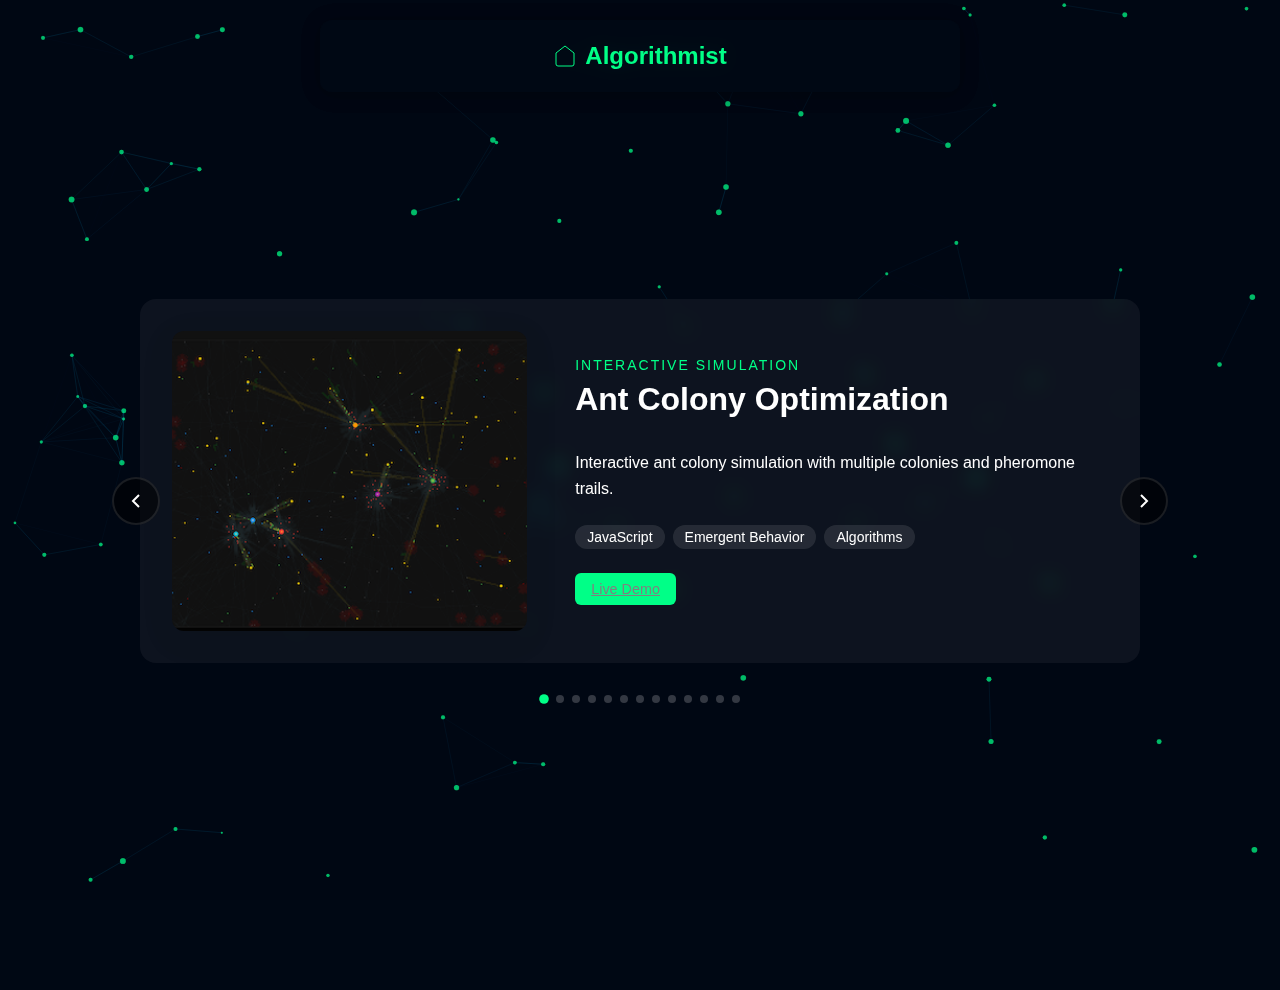
<file: index.html>
<!DOCTYPE html>
<html lang="en">
<head>
    <link rel="shortcut icon" type="image/x-icon" href="/favicon.ico">
    <meta charset="UTF-8">
    <meta name="viewport" content="width=device-width, initial-scale=1.0">
    <title>David Dudas</title>
    <link rel="stylesheet" href="styles.css">
</head>
<body>
    <nav class="header-nav">
    <a href="index.html" class="logo">
            <svg width="24" height="24" viewBox="0 0 24 24" fill="none" stroke="currentColor">
                <path d="M3 9l9-7 9 7v11a2 2 0 0 1-2 2H5a2 2 0 0 1-2-2z"></path>
            </svg>
            Algorithmist
        </a>
    </nav>
    
    <div class="universe">
        <canvas id="backgroundCanvas"></canvas>
        <div class="content">
            <header>
                <h1>David R Dudas</h1>
            </header>
            
            <div class="projects-container">
                <!-- Navigation buttons - moved outside project items -->
                <div class="carousel-nav">
                    <button class="carousel-button prev">
                        <svg xmlns="http://www.w3.org/2000/svg" viewBox="0 0 24 24" fill="none" stroke="currentColor" stroke-width="2">
                            <path d="M15 18l-6-6 6-6"/>
                        </svg>
                    </button>
                    <button class="carousel-button next">
                        <svg xmlns="http://www.w3.org/2000/svg" viewBox="0 0 24 24" fill="none" stroke="currentColor" stroke-width="2">
                            <path d="M9 18l6-6-6-6"/>
                        </svg>
                    </button>
                </div>

                <!-- Projects will be dynamically inserted here -->
                <div class="carousel-track"></div>

                <!-- Indicators -->
                <div class="carousel-indicators"></div>
            </div>
        </div>
    </div>
    <script src="projects.js"></script>
    <script src="background.js"></script>
    <script src="main.js"></script>
    <script src="header.js"></script>
</body>
</html>
</file>
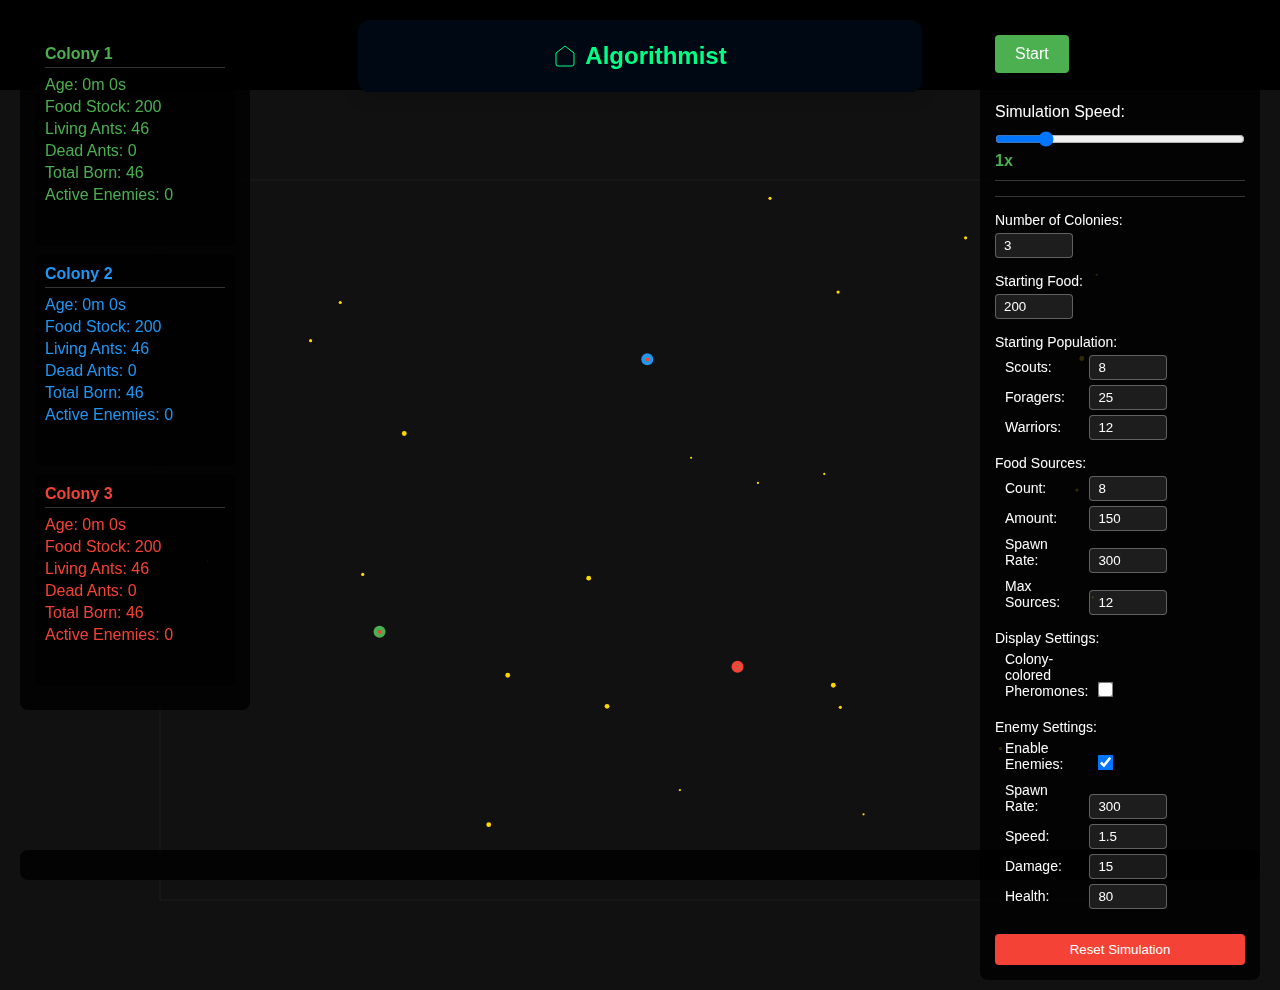
<file: ACO/index.html>
<!DOCTYPE html>
<html>
<head>
    <title>Ant Colony Simulation</title>
    <!-- <link rel="stylesheet" href="../shared.css"> -->
    <style>
        body {
            margin: 0;
            overflow: hidden;
            background: #000000;
            font-family: Arial, sans-serif;
        }

        .container {
            position: relative;
            width: 100vw;
            height: 100vh;
        }

        #antCanvas {
            position: absolute;
            top: 0;
            left: 0;
        }

        .controls {
            position: fixed;
            top: 20px;
            right: 20px;
            background: rgba(0, 0, 0, 0.8);
            padding: 15px;
            border-radius: 8px;
            z-index: 100;
            min-width: 250px;
        }

        #startBtn {
            padding: 10px 20px;
            font-size: 16px;
            background: #4CAF50;
            color: white;
            border: none;
            border-radius: 4px;
            cursor: pointer;
            margin-bottom: 10px;
        }

        #startBtn:hover {
            background: #45a049;
        }

        #stats {
            position: fixed;
            top: 20px;
            left: 20px;
            background: rgba(0, 0, 0, 0.8);
            padding: 15px;
            border-radius: 8px;
            color: white;
            min-width: 200px;
            max-height: 80vh;
            overflow-y: auto;
            z-index: 1000;
            pointer-events: all;
        }

        .colony-stats {
    cursor: pointer;
    padding: 10px;
    margin-bottom: 10px;
    border-radius: 5px;
    background-color: rgba(0, 0, 0, 0.7);
    transition: background-color 0.2s;
    position: relative;  /* Add this */
}

        .colony-stats:hover {
            background-color: rgba(255, 255, 255, 0.1);
        }

        /* Replace the :hover::after with a permanent element
.colony-stats .view-logs-hint {
    position: absolute;
    right: 10px;
    top: 50%;
    transform: translateY(-50%);
    font-size: 12px;
    opacity: 0;
    font-style: italic;
    transition: opacity 0.2s;
    pointer-events: none;  /* Prevent it from interfering with hover */
/* } */

        .colony-stats:hover .view-logs-hint {
            opacity: 0.7;
        }

        .view-logs-hint {
            text-align: right;
            font-size: 12px;
            font-style: italic;
            opacity: 0;
            transition: opacity 0.2s;
            margin-top: 8px;
            padding-top: 8px;
            border-top: 1px solid rgba(255, 255, 255, 0.1);
            color: rgba(255, 255, 255, 0.7);
            text-align: center;
        }


        .colony-header {
            font-size: 16px;
            font-weight: bold;
            margin-bottom: 8px;
            border-bottom: 1px solid rgba(255, 255, 255, 0.2);
            padding-bottom: 4px;
        }

        .stat-row {
            margin: 4px 0;
            display: flex;
            justify-content: space-between;
        }

        /* .extinct-warning {
            color: #ff4444;
            font-weight: bold;
            margin-top: 8px;
            text-align: center;
        } */

        .extinct-warning {
            color: #ff4444;
            font-weight: bold;
            margin-top: 8px;
            text-align: center;
            padding-top: 8px;
            border-top: 1px solid rgba(255, 255, 255, 0.1);
        }

        .log-container {
            position: fixed;
            bottom: 20px;
            left: 20px;
            right: 20px;
            background: rgba(0, 0, 0, 0.8);
            padding: 15px;
            border-radius: 8px;
            max-height: 150px;
            overflow-y: auto;
            color: white;
            font-family: monospace;
            font-size: 14px;
        }

        .log-entry {
            margin: 5px 0;
            line-height: 1.4;
        }

        .settings {
            margin-top: 15px;
            border-top: 1px solid rgba(255, 255, 255, 0.2);
            padding-top: 15px;
        }

        .setting-group {
            margin-bottom: 15px;
        }

        .setting-group label {
            display: block;
            color: white;
            margin-bottom: 5px;
            font-size: 14px;
        }

        .sub-setting {
            margin-left: 10px;
            margin-bottom: 5px;
        }

        .sub-setting label {
            display: inline-block;
            width: 80px;
        }

        input[type="number"] {
            background: rgba(255, 255, 255, 0.1);
            border: 1px solid rgba(255, 255, 255, 0.3);
            color: white;
            padding: 4px 8px;
            border-radius: 4px;
            width: 60px;
        }

        #resetBtn {
            padding: 8px 16px;
            background: #f44336;
            color: white;
            border: none;
            border-radius: 4px;
            cursor: pointer;
            width: 100%;
            margin-top: 10px;
        }

        #resetBtn:hover {
            background: #d32f2f;
        }

        .speed-controls {
            margin: 10px 0;
            padding: 10px 0;
            border-bottom: 1px solid rgba(255, 255, 255, 0.2);
            color: white;
        }

        .speed-controls label {
            display: block;
            margin-bottom: 5px;
        }

        .speed-controls input[type="range"] {
            width: 100%;
            margin: 5px 0;
        }

        #speedDisplay {
            color: #4CAF50;
            font-weight: bold;
        }

        .sub-setting input[type="checkbox"] {
            margin-left: 10px;
            transform: scale(1.2);
            cursor: pointer;
        }

        .modal {
            display: none;
            position: fixed;
            z-index: 1000;
            left: 0;
            top: 0;
            width: 100%;
            height: 100%;
            background-color: rgba(0, 0, 0, 0.7);
        }

        .modal-content {
            background-color: rgba(30, 30, 30, 0.95);
            margin: 5% auto;
            padding: 20px;
            border: 1px solid #444;
            border-radius: 8px;
            width: 80%;
            max-width: 600px;
            max-height: 80vh;
            position: relative;
            color: white;
        }

        .modal-header {
            display: flex;
            justify-content: space-between;
            align-items: center;
            margin-bottom: 15px;
            padding-bottom: 10px;
            border-bottom: 1px solid #444;
        }

        .modal-logs {
            max-height: 60vh;
            overflow-y: auto;
            padding: 10px;
            background: rgba(0, 0, 0, 0.3);
            border-radius: 4px;
            font-family: monospace;
        }

        .close {
            color: #aaa;
            float: right;
            font-size: 28px;
            font-weight: bold;
            cursor: pointer;
        }

        .close:hover {
            color: white;
        }

        .log-entry {
            margin: 5px 0;
            padding: 5px;
            border-bottom: 1px solid rgba(255, 255, 255, 0.1);
        }
    </style>
</head>
<body>
    <div class="container">
        <canvas id="antCanvas"></canvas>
        <div class="controls">
            <button id="startBtn">Start</button>
            <div class="speed-controls">
                <label for="timeSpeed">Simulation Speed:</label>
                <input type="range" id="timeSpeed" min="0.1" max="5" step="0.1" value="1">
                <span id="speedDisplay">1x</span>
            </div>
            <div class="settings">
                <div class="setting-group">
                    <label for="colonyCount">Number of Colonies:</label>
                    <input type="number" id="colonyCount" min="1" max="10" value="3">
                </div>
                <div class="setting-group">
                    <label for="startingFood">Starting Food:</label>
                    <input type="number" id="startingFood" min="100" max="1000" value="200">
                </div>
                <div class="setting-group">
                    <label>Starting Population:</label>
                    <div class="sub-setting">
                        <label for="scoutCount">Scouts:</label>
                        <input type="number" id="scoutCount" min="1" max="50" value="8">
                    </div>
                    <div class="sub-setting">
                        <label for="foragerCount">Foragers:</label>
                        <input type="number" id="foragerCount" min="1" max="50" value="25">
                    </div>
                    <div class="sub-setting">
                        <label for="warriorCount">Warriors:</label>
                        <input type="number" id="warriorCount" min="1" max="50" value="12">
                    </div>
                </div>
                <div class="setting-group">
                    <label>Food Sources:</label>
                    <div class="sub-setting">
                        <label for="foodCount">Count:</label>
                        <input type="number" id="foodCount" min="1" max="30" value="8">
                    </div>
                    <div class="sub-setting">
                        <label for="foodAmount">Amount:</label>
                        <input type="number" id="foodAmount" min="50" max="500" value="150">
                    </div>
                    <div class="sub-setting">
                        <label for="foodSpawnRate">Spawn Rate:</label>
                        <input type="number" id="foodSpawnRate" min="100" max="1000" value="300">
                    </div>
                    <div class="sub-setting">
                        <label for="maxFoodSources">Max Sources:</label>
                        <input type="number" id="maxFoodSources" min="5" max="50" value="12">
                    </div>
                </div>
                <div class="setting-group">
                    <label>Display Settings:</label>
                    <div class="sub-setting">
                        <label for="colonyColoredPheromones">Colony-colored Pheromones:</label>
                        <input type="checkbox" id="colonyColoredPheromones">
                    </div>
                </div>
                <div class="setting-group">
                    <label>Enemy Settings:</label>
                    <div class="sub-setting">
                        <label for="enableEnemies">Enable Enemies:</label>
                        <input type="checkbox" id="enableEnemies" checked>
                    </div>
                    <div class="sub-setting">
                        <label for="enemySpawnRate">Spawn Rate:</label>
                        <input type="number" id="enemySpawnRate" min="100" max="1000" value="300">
                    </div>
                    <div class="sub-setting">
                        <label for="enemySpeed">Speed:</label>
                        <input type="number" id="enemySpeed" min="0.5" max="3.0" value="1.5" step="0.1">
                    </div>
                    <div class="sub-setting">
                        <label for="enemyDamage">Damage:</label>
                        <input type="number" id="enemyDamage" min="5" max="50" value="15">
                    </div>
                    <div class="sub-setting">
                        <label for="enemyHealth">Health:</label>
                        <input type="number" id="enemyHealth" min="40" max="200" value="80">
                    </div>
                </div>
                <button id="resetBtn">Reset Simulation</button>
            </div>
        </div>
    </div>
    <div id="stats"></div>
    <div id="log" class="log-container"></div>
    <div id="logModal" class="modal">
        <div class="modal-content">
            <div class="modal-header">
                <h2 id="modalTitle">Colony Logs</h2>
                <span class="close">&times;</span>
            </div>
            <div id="modalLogs" class="modal-logs"></div>
        </div>
    </div>
    <script src="../header.js"></script>
    <script src="ant.js"></script>
    <script src="colony.js"></script>
    <script src="pheromone.js"></script>
    <script src="main.js"></script>
</body>
</html>
</file>
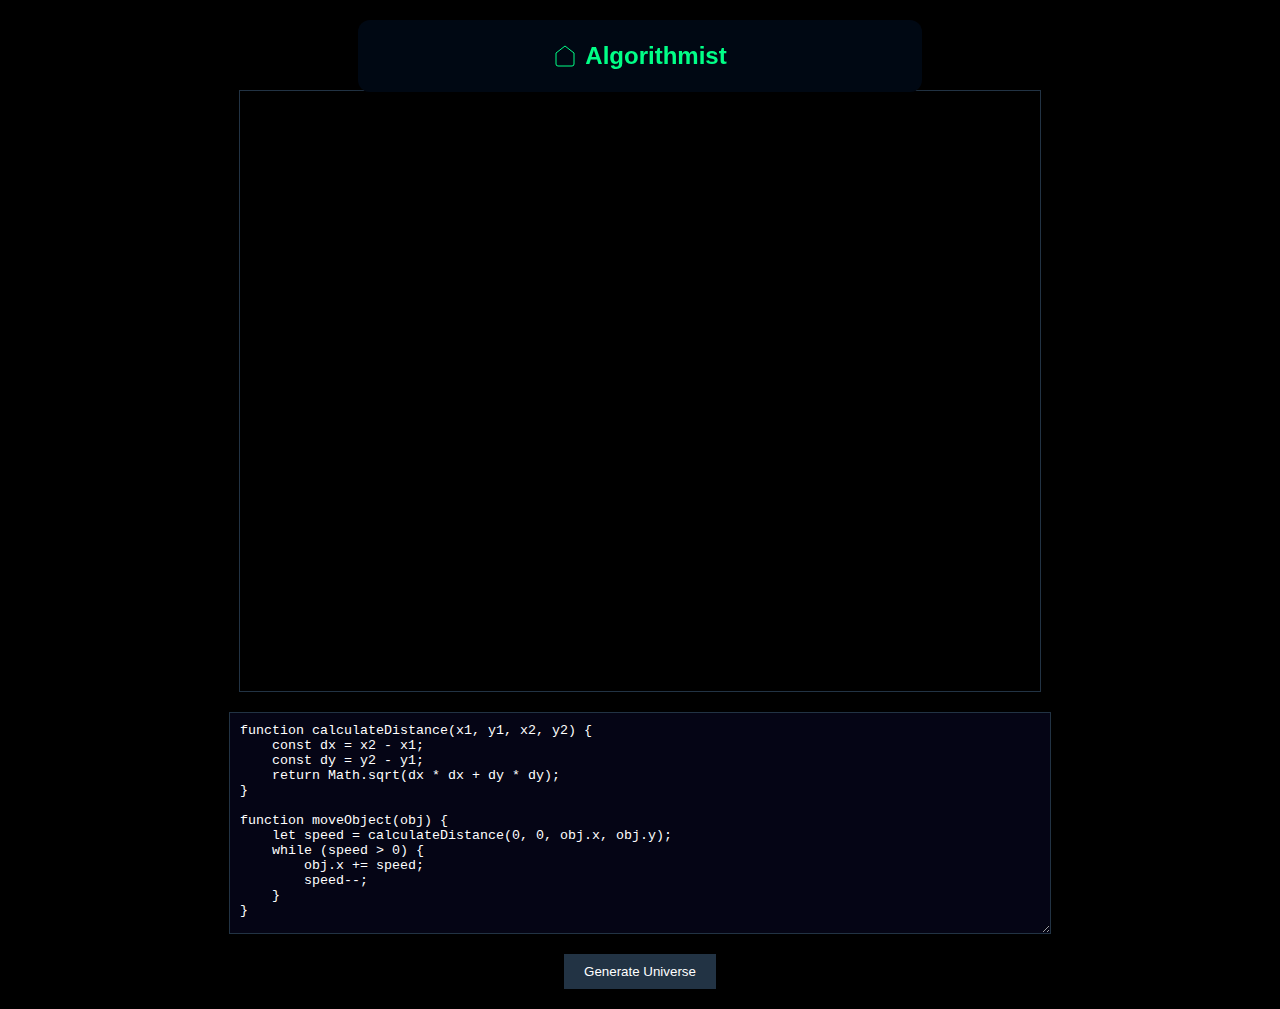
<file: CodeConstellation/index.html>
<!DOCTYPE html>
<html>
<head>
    <title>Code Universe</title>
    <link rel="stylesheet" href="../shared.css">
    <style>
        body {
            background: #000;
            margin: 0;
            padding: 20px;
            display: flex;
            flex-direction: column;
            align-items: center;
            color: #fff;
            font-family: Arial, sans-serif;
        }

        #universe-container {
            width: 800px;
            height: 600px;
            border: 1px solid #234;
            margin-bottom: 20px;
        }

        #universe {
            width: 100%;
            height: 100%;
        }

        #code-input {
            width: 800px;
            height: 200px;
            background: rgba(10, 10, 42, 0.5);
            color: #fff;
            border: 1px solid #234;
            padding: 10px;
            font-family: monospace;
            margin-bottom: 20px;
        }

        button {
            padding: 10px 20px;
            background: #234;
            color: white;
            border: none;
            cursor: pointer;
        }
    </style>
</head>
<body>
    <div id="universe-container">
        <canvas id="universe"></canvas>
    </div>
    <textarea id="code-input">function calculateDistance(x1, y1, x2, y2) {
    const dx = x2 - x1;
    const dy = y2 - y1;
    return Math.sqrt(dx * dx + dy * dy);
}

function moveObject(obj) {
    let speed = calculateDistance(0, 0, obj.x, obj.y);
    while (speed > 0) {
        obj.x += speed;
        speed--;
    }
}

function gameLoop() {
    const player = { x: 0, y: 0 };
    const target = { x: 100, y: 100 };
    
    moveObject(player);
    let distance = calculateDistance(
        player.x, player.y,
        target.x, target.y
    );
}</textarea>
    <button id="generate">Generate Universe</button>
    <script src="../header.js"></script>
    <script src="universe.js"></script>

</body>
</html>
</file>
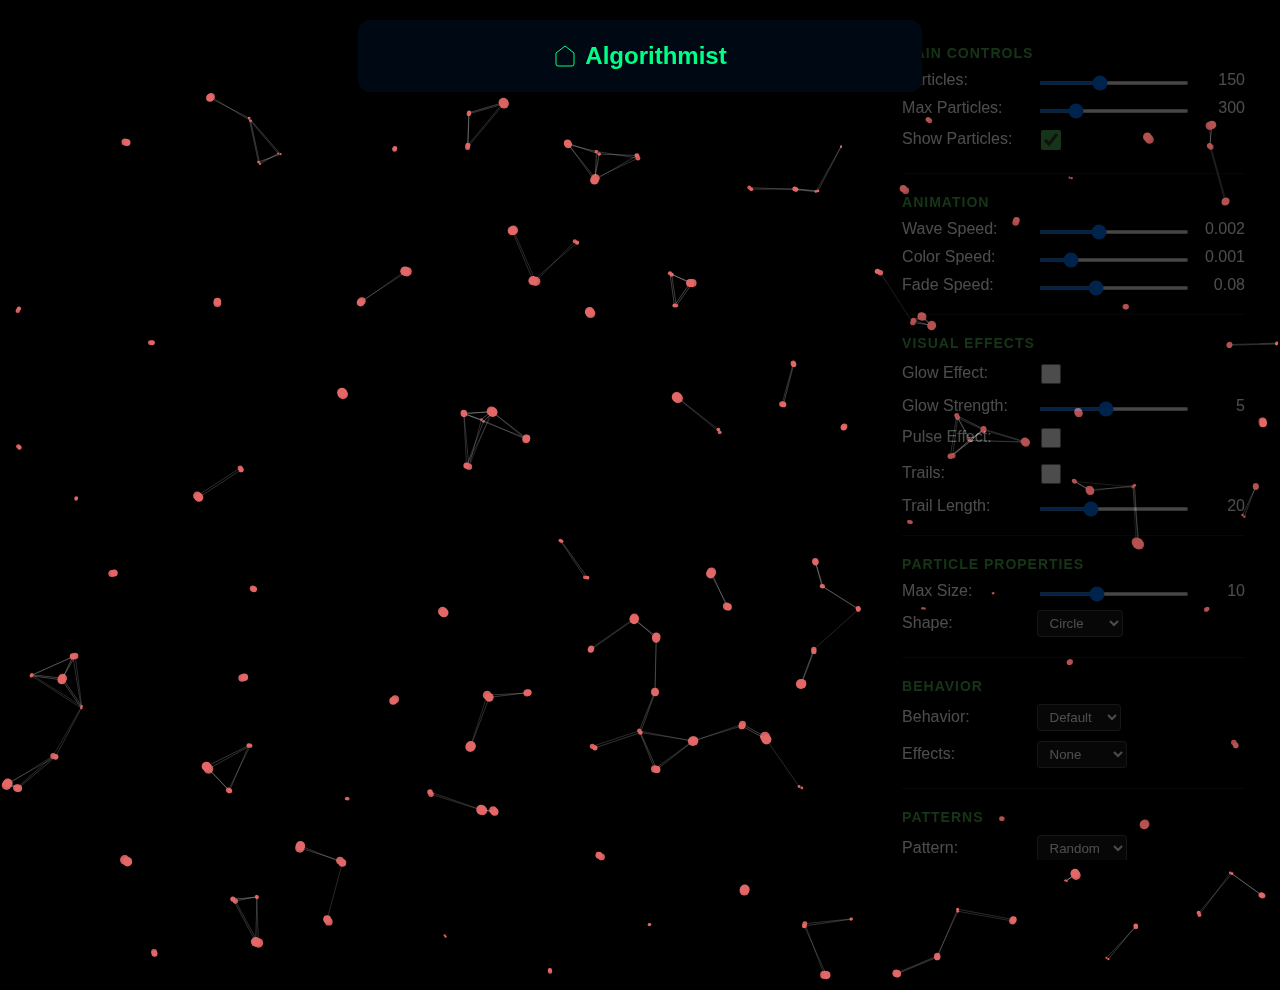
<file: ColorSimulator/index.html>
<!DOCTYPE html>
<html lang="en">
<head>
    <meta charset="UTF-8">
    <title>Color Waves</title>
    <link rel="stylesheet" href="../shared.css">
    <link rel="stylesheet" href="styles.css">
    <style>
        body {
            margin: 0;
            overflow: hidden;
            background: black;
        }
        canvas {
            display: block;
        }
        #controlPanel {
            position: fixed;
            top: 20px;
            right: 20px;
            background: rgba(0, 0, 0, 0.7);
            padding: 15px;
            border-radius: 8px;
            color: white;
        }
        .control-group {
            margin: 10px 0;
        }
        .control-group label {
            display: inline-block;
            width: 120px;
            margin-right: 10px;
        }
        input[type="range"] {
            width: 150px;
        }
        .value-display {
            display: inline-block;
            width: 50px;
            text-align: right;
        }
    </style>
</head>
<body>
    <canvas id="canvas"></canvas>
    <div id="controlPanel">
        <!-- Main Controls Group -->
        <div class="control-section">
            <h3>Main Controls</h3>
            <div class="control-group" title="Number of particles to simulate">
                <label>Particles:</label>
                <input type="range" id="particleCount" min="50" max="300" value="150">
                <span class="value-display">150</span>
            </div>
            <div class="control-group" title="Maximum number of particles allowed">
                <label>Max Particles:</label>
                <input type="range" id="maxParticles" min="100" max="1000" step="50" value="300">
                <span class="value-display">300</span>
            </div>
            <div class="control-group" title="Toggle particle visibility">
                <label>Show Particles:</label>
                <input type="checkbox" id="showParticles" checked>
            </div>
        </div>

        <!-- Animation Controls -->
        <div class="control-section">
            <h3>Animation</h3>
            <div class="control-group" title="Speed of wave motion">
                <label>Wave Speed:</label>
                <input type="range" id="waveSpeed" min="0.0001" max="0.005" step="0.0001" value="0.002">
                <span class="value-display">0.002</span>
            </div>
            <div class="control-group" title="Speed of color changes">
                <label>Color Speed:</label>
                <input type="range" id="colorSpeed" min="0.0001" max="0.005" step="0.0001" value="0.001">
                <span class="value-display">0.001</span>
            </div>
            <div class="control-group" title="Speed of background fade">
                <label>Fade Speed:</label>
                <input type="range" id="fadeSpeed" min="0.01" max="0.2" step="0.01" value="0.08">
                <span class="value-display">0.08</span>
            </div>
        </div>

        <!-- Visual Effects -->
        <div class="control-section">
            <h3>Visual Effects</h3>
            <div class="control-group" title="Enable particle glow effect">
                <label>Glow Effect:</label>
                <input type="checkbox" id="glowEffect">
            </div>
            <div class="control-group" title="Intensity of the glow effect (higher values impact performance)">
                <label>Glow Strength:</label>
                <input type="range" id="glowStrength" min="1" max="10" value="5">
                <span class="value-display">5</span>
            </div>
            <div class="control-group" title="Enable size pulsing effect">
                <label>Pulse Effect:</label>
                <input type="checkbox" id="pulseEffect">
            </div>
            <div class="control-group" title="Enable particle trails">
                <label>Trails:</label>
                <input type="checkbox" id="showTrails">
            </div>
            <div class="control-group" title="Length of particle trails">
                <label>Trail Length:</label>
                <input type="range" id="trailLength" min="5" max="50" value="20">
                <span class="value-display">20</span>
            </div>
        </div>

        <!-- Particle Properties -->
        <div class="control-section">
            <h3>Particle Properties</h3>
            <div class="control-group" title="Maximum size of particles">
                <label>Max Size:</label>
                <input type="range" id="maxParticleSize" min="4" max="20" value="10">
                <span class="value-display">10</span>
            </div>
            <div class="control-group" title="Shape of the particles">
                <label>Shape:</label>
                <select id="particleShape">
                    <option value="circle">Circle</option>
                    <option value="square">Square</option>
                    <option value="triangle">Triangle</option>
                    <option value="star">Star</option>
                </select>
            </div>
        </div>

        <!-- Behavior Controls -->
        <div class="control-section">
            <h3>Behavior</h3>
            <div class="control-group" title="Movement pattern of particles">
                <label>Behavior:</label>
                <select id="behavior">
                    <option value="default">Default</option>
                    <option value="bounce">Bounce</option>
                    <option value="orbit">Orbit</option>
                </select>
            </div>
            <div class="control-group" title="Special effects for particle movement">
                <label>Effects:</label>
                <select id="effectType">
                    <option value="none">None</option>
                    <option value="fountain">Fountain</option>
                    <option value="vortex">Vortex</option>
                </select>
            </div>
        </div>

        <!-- Pattern Controls -->
        <div class="control-section">
            <h3>Patterns</h3>
            <div class="control-group" title="Initial arrangement of particles">
                <label>Pattern:</label>
                <select id="patternType">
                    <option value="random">Random</option>
                    <option value="spiral">Spiral</option>
                    <option value="grid">Grid</option>
                    <option value="mandala">Mandala</option>
                </select>
            </div>
            <div class="control-group" title="Scale of the pattern">
                <label>Pattern Scale:</label>
                <input type="range" id="patternScale" min="0.5" max="3" step="0.1" value="1.0">
                <span class="value-display">1.0</span>
            </div>
        </div>

        <!-- Interaction Controls -->
        <div class="control-section">
            <h3>Interaction</h3>
            <div class="control-group" title="Enable particle connections">
                <label>Connections:</label>
                <input type="checkbox" id="showConnections" checked>
            </div>
            <div class="control-group" title="Maximum distance for particle connections">
                <label>Connect Dist:</label>
                <input type="range" id="connectionDistance" min="50" max="200" value="100">
                <span class="value-display">100</span>
            </div>
            <div class="control-group" title="Radius for neighbor detection">
                <label>Neighbor Radius:</label>
                <input type="range" id="neighborRadius" min="30" max="120" value="60">
                <span class="value-display">60</span>
            </div>
            <div class="control-group" title="Enable flocking behavior">
                <label>Flocking:</label>
                <input type="checkbox" id="flockingEnabled">
            </div>
            <div class="control-group" title="Strength of flocking behavior">
                <label>Flock Force:</label>
                <input type="range" id="flockingForce" min="0.001" max="0.1" step="0.001" value="0.02">
                <span class="value-display">0.02</span>
            </div>
        </div>

        <!-- Presets and Stats -->
        <div class="control-section">
            <h3>Presets</h3>
            <div class="control-group" title="Pre-configured settings">
                <select id="presets">
                    <option value="custom">Custom</option>
                    <option value="calm">Calm</option>
                    <option value="energetic">Energetic</option>
                    <option value="cosmic">Cosmic</option>
                    <option value="minimal">Minimal</option>
                    <option value="chaos">Chaos</option>
                </select>
            </div>
            <div class="control-group">
                <div id="stats">FPS: 0 | Particles: 0</div>
            </div>
        </div>

        <!-- Action Buttons -->
        <div class="control-section">
            <div class="button-group">
                <button id="pauseButton" title="Pause/Resume animation">Pause</button>
                <button id="clearCanvas" title="Clear all particles">Clear</button>
                <div class="control-group" title="Enable emergency mode">
                    <label>Emergency:</label>
                    <input type="checkbox" id="emergencyEnabled">
                </div>
            </div>
        </div>
    </div>
    <script src="patterns.js"></script>
    <script src="app.js"></script>
    <script src="../header.js"></script>
</body>
</html>
</file>
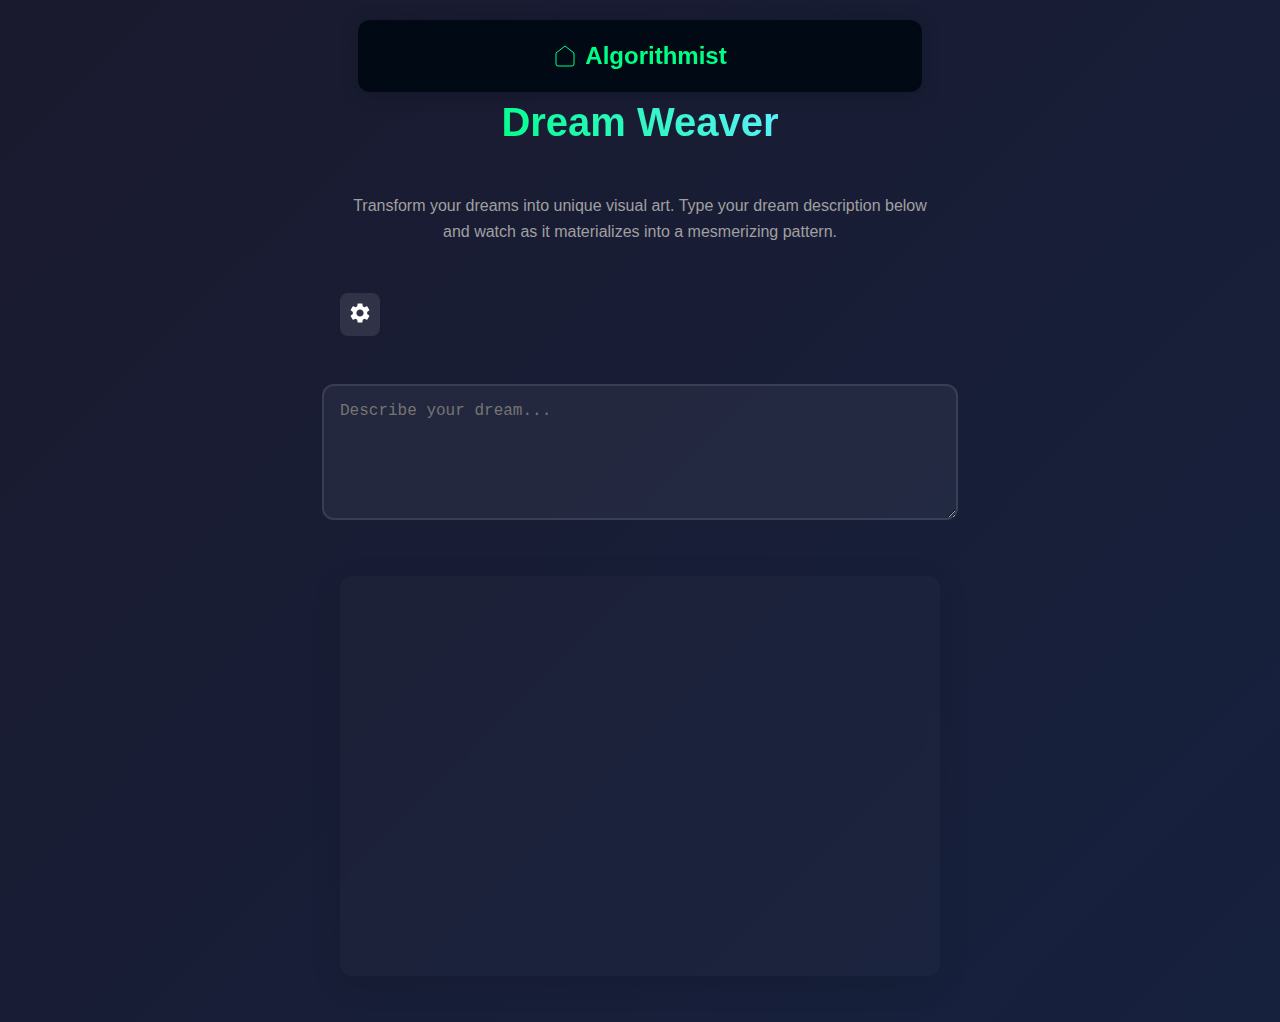
<file: DreamWeaver/index.html>
<!DOCTYPE html>
<html lang="en">
<head>
    <meta charset="UTF-8">
    <meta name="viewport" content="width=device-width, initial-scale=1.0">
    <title>Dream Weaver</title>
    <link rel="stylesheet" href="../shared.css">
    <style>

.settings-panel {
    width: 100%;
    max-width: 600px;
    margin-bottom: 1rem;
    position: relative;
}

.settings-toggle {
    background: rgba(255, 255, 255, 0.1);
    border: none;
    border-radius: 8px;
    padding: 0.5rem;
    color: #fff;
    cursor: pointer;
    transition: all 0.3s ease;
}

.settings-toggle:hover {
    background: rgba(255, 255, 255, 0.2);
}

.settings-content {
    position: absolute;
    top: 100%;
    left: 0;
    right: 0;
    background: rgba(0, 0, 0, 0.9);
    border-radius: 12px;
    padding: 1rem;
    margin-top: 0.5rem;
    z-index: 100;
    backdrop-filter: blur(10px);
    border: 1px solid rgba(255, 255, 255, 0.1);
    transition: all 0.3s ease;
}

.settings-content.hidden {
    opacity: 0;
    visibility: hidden;
    transform: translateY(-10px);
}

.settings-content h3 {
    margin: 0 0 1rem 0;
    color: #fff;
    font-size: 1.1rem;
}

.settings-grid {
    display: grid;
    grid-template-columns: repeat(auto-fill, minmax(150px, 1fr));
    gap: 1rem;
}

.setting-item {
    display: flex;
    align-items: center;
    gap: 0.5rem;
    color: #fff;
    cursor: pointer;
}

.setting-item input[type="checkbox"] {
    width: 16px;
    height: 16px;
    accent-color: #00ff87;
}


        body {
            margin: 0;
            min-height: 100vh;
            display: flex;
            flex-direction: column;
            align-items: center;
            justify-content: center;
            background: linear-gradient(135deg, #1a1a2e 0%, #16213e 100%);
            color: #fff;
            font-family: 'Segoe UI', Tahoma, Geneva, Verdana, sans-serif;
            padding: 2rem;
        }

        .container {
            max-width: 800px;
            width: 100%;
            display: flex;
            flex-direction: column;
            align-items: center;
            gap: 2rem;
            margin: auto;
        }

        h1 {
            font-size: 2.5rem;
            margin: 0;
            background: linear-gradient(45deg, #00ff87, #60efff);
            -webkit-background-clip: text;
            background-clip: text;
            color: transparent;
            text-align: center;
        }

        .description {
            text-align: center;
            color: #a0a0a0;
            max-width: 600px;
            line-height: 1.6;
        }

        #input {
            width: 100%;
            max-width: 600px;
            height: 100px;
            padding: 1rem;
            border: 2px solid rgba(255, 255, 255, 0.1);
            border-radius: 12px;
            background: rgba(255, 255, 255, 0.05);
            color: #fff;
            font-size: 1rem;
            resize: vertical;
            transition: all 0.3s ease;
            margin-bottom: 1.5rem;
        }

        #input:focus {
            outline: none;
            border-color: rgba(0, 255, 135, 0.5);
            box-shadow: 0 0 20px rgba(0, 255, 135, 0.2);
        }

        #canvas {
            width: 100%;
            max-width: 600px;
            height: 400px;
            border-radius: 12px;
            background: rgba(255, 255, 255, 0.02);
            box-shadow: 0 8px 32px rgba(0, 0, 0, 0.1);
            backdrop-filter: blur(4px);
            transition: all 0.3s ease;
        }

        #canvas:hover {
            transform: translateY(-2px);
            box-shadow: 0 12px 40px rgba(0, 0, 0, 0.2);
        }

        .canvas-container {
    position: relative;
    width: 100%;
    max-width: 600px;
}

/* Add these styles */
.loading {
    position: absolute;
    top: 50%;
    left: 50%;
    transform: translate(-50%, -50%);
    background: rgba(0, 0, 0, 0.9);
    color: #fff;
    padding: 1.5rem;
    border-radius: 8px;
    font-size: 1rem;
    pointer-events: none;
    z-index: 100;
    box-shadow: 0 4px 12px rgba(0, 0, 0, 0.2);
    min-width: 200px;
}

.loading-text {
    text-align: center;
    margin-bottom: 1rem;
}

.loading-bar {
    width: 100%;
    height: 4px;
    background: rgba(255, 255, 255, 0.1);
    border-radius: 2px;
    overflow: hidden;
}

.loading-bar-fill {
    height: 100%;
    width: 0%;
    background: linear-gradient(90deg, #00ff87, #60efff);
    transition: width 0.3s ease;
}

/* .loading::after {
    content: '';
    display: block;
    width: 20px;
    height: 20px;
    border: 2px solid #fff;
    border-top-color: transparent;
    border-radius: 50%;
    animation: spin 1s linear infinite;
} */

/* @keyframes spin {
    to { transform: rotate(360deg); }
} */

.hidden {
    opacity: 0;
    visibility: hidden;
    transition: opacity 0.3s ease, visibility 0.3s ease;
}

        @media (max-width: 768px) {
            body {
                padding: 1rem;
            }

            h1 {
                font-size: 2rem;
            }

            .container {
                gap: 1.5rem;
            }

            #input, #canvas {
                max-width: 100%;
            }
        }
    </style>
</head>
<body>
    <div class="container">
        <h1>Dream Weaver</h1>
        <p class="description">
            Transform your dreams into unique visual art. Type your dream description 
            below and watch as it materializes into a mesmerizing pattern.
        </p>
        <div class="settings-panel">
            <button class="settings-toggle" aria-label="Toggle settings">
                <svg viewBox="0 0 24 24" width="24" height="24">
                    <path fill="currentColor" d="M19.14,12.94c0.04-0.3,0.06-0.61,0.06-0.94c0-0.32-0.02-0.64-0.07-0.94l2.03-1.58c0.18-0.14,0.23-0.41,0.12-0.61 l-1.92-3.32c-0.12-0.22-0.37-0.29-0.59-0.22l-2.39,0.96c-0.5-0.38-1.03-0.7-1.62-0.94L14.4,2.81c-0.04-0.24-0.24-0.41-0.48-0.41 h-3.84c-0.24,0-0.43,0.17-0.47,0.41L9.25,5.35C8.66,5.59,8.12,5.92,7.63,6.29L5.24,5.33c-0.22-0.08-0.47,0-0.59,0.22L2.74,8.87 C2.62,9.08,2.66,9.34,2.86,9.48l2.03,1.58C4.84,11.36,4.8,11.69,4.8,12s0.02,0.64,0.07,0.94l-2.03,1.58 c-0.18,0.14-0.23,0.41-0.12,0.61l1.92,3.32c0.12,0.22,0.37,0.29,0.59,0.22l2.39-0.96c0.5,0.38,1.03,0.7,1.62,0.94l0.36,2.54 c0.05,0.24,0.24,0.41,0.48,0.41h3.84c0.24,0,0.44-0.17,0.47-0.41l0.36-2.54c0.59-0.24,1.13-0.56,1.62-0.94l2.39,0.96 c0.22,0.08,0.47,0,0.59-0.22l1.92-3.32c0.12-0.22,0.07-0.47-0.12-0.61L19.14,12.94z M12,15.6c-1.98,0-3.6-1.62-3.6-3.6 s1.62-3.6,3.6-3.6s3.6,1.62,3.6,3.6S13.98,15.6,12,15.6z"/>
                </svg>
            </button>
            <div class="settings-content hidden">
                <h3>Layer Settings</h3>
                <div class="settings-grid">
                    <label class="setting-item">
                        <input type="checkbox" data-layer="texture" checked>
                        Texture Layer
                    </label>
                    <label class="setting-item">
                        <input type="checkbox" data-layer="flowField" checked>
                        Flow Field
                    </label>
                    <label class="setting-item">
                        <input type="checkbox" data-layer="mainShapes" checked>
                        Main Shapes
                    </label>
                    <label class="setting-item">
                        <input type="checkbox" data-layer="details" checked>
                        Details
                    </label>
                    <label class="setting-item">
                        <input type="checkbox" data-layer="highlights" checked>
                        Highlights
                    </label>
                    <label class="setting-item">
                        <input type="checkbox" data-layer="noise" checked>
                        Noise Filter
                    </label>
                    <label class="setting-item">
                        <input type="checkbox" data-layer="patterns" checked>
                        Pattern Mesh
                    </label>
                    <label class="setting-item">
                        <input type="checkbox" data-layer="voronoi" checked>
                        Voronoi Cells
                    </label>
                    <label class="setting-item">
                        <input type="checkbox" data-layer="particles" checked>
                        Flow Particles
                    </label>
                    <label class="setting-item">
                        <input type="checkbox" data-layer="lightRays" checked>
                        Light Rays
                    </label>
                </div>
            </div>
        </div>
        <textarea 
            id="input" 
            placeholder="Describe your dream..."
            aria-label="Dream description input"
        ></textarea>
        <div class="canvas-container">
            <svg 
                id="canvas" 
                viewBox="0 0 600 400"
                width="600"
                height="400"
                aria-label="Generated dream visualization"
            ></svg>
            <div id="loading" class="loading hidden">
                <div class="loading-text">Weaving dream... <span class="progress">0%</span></div>
                <div class="loading-bar">
                    <div class="loading-bar-fill"></div>
                </div>
            </div>
        </div>
    </div>
    <script src="dreamweaver.js"></script>
    <script src="../header.js"></script>
</body>
</html>
</file>
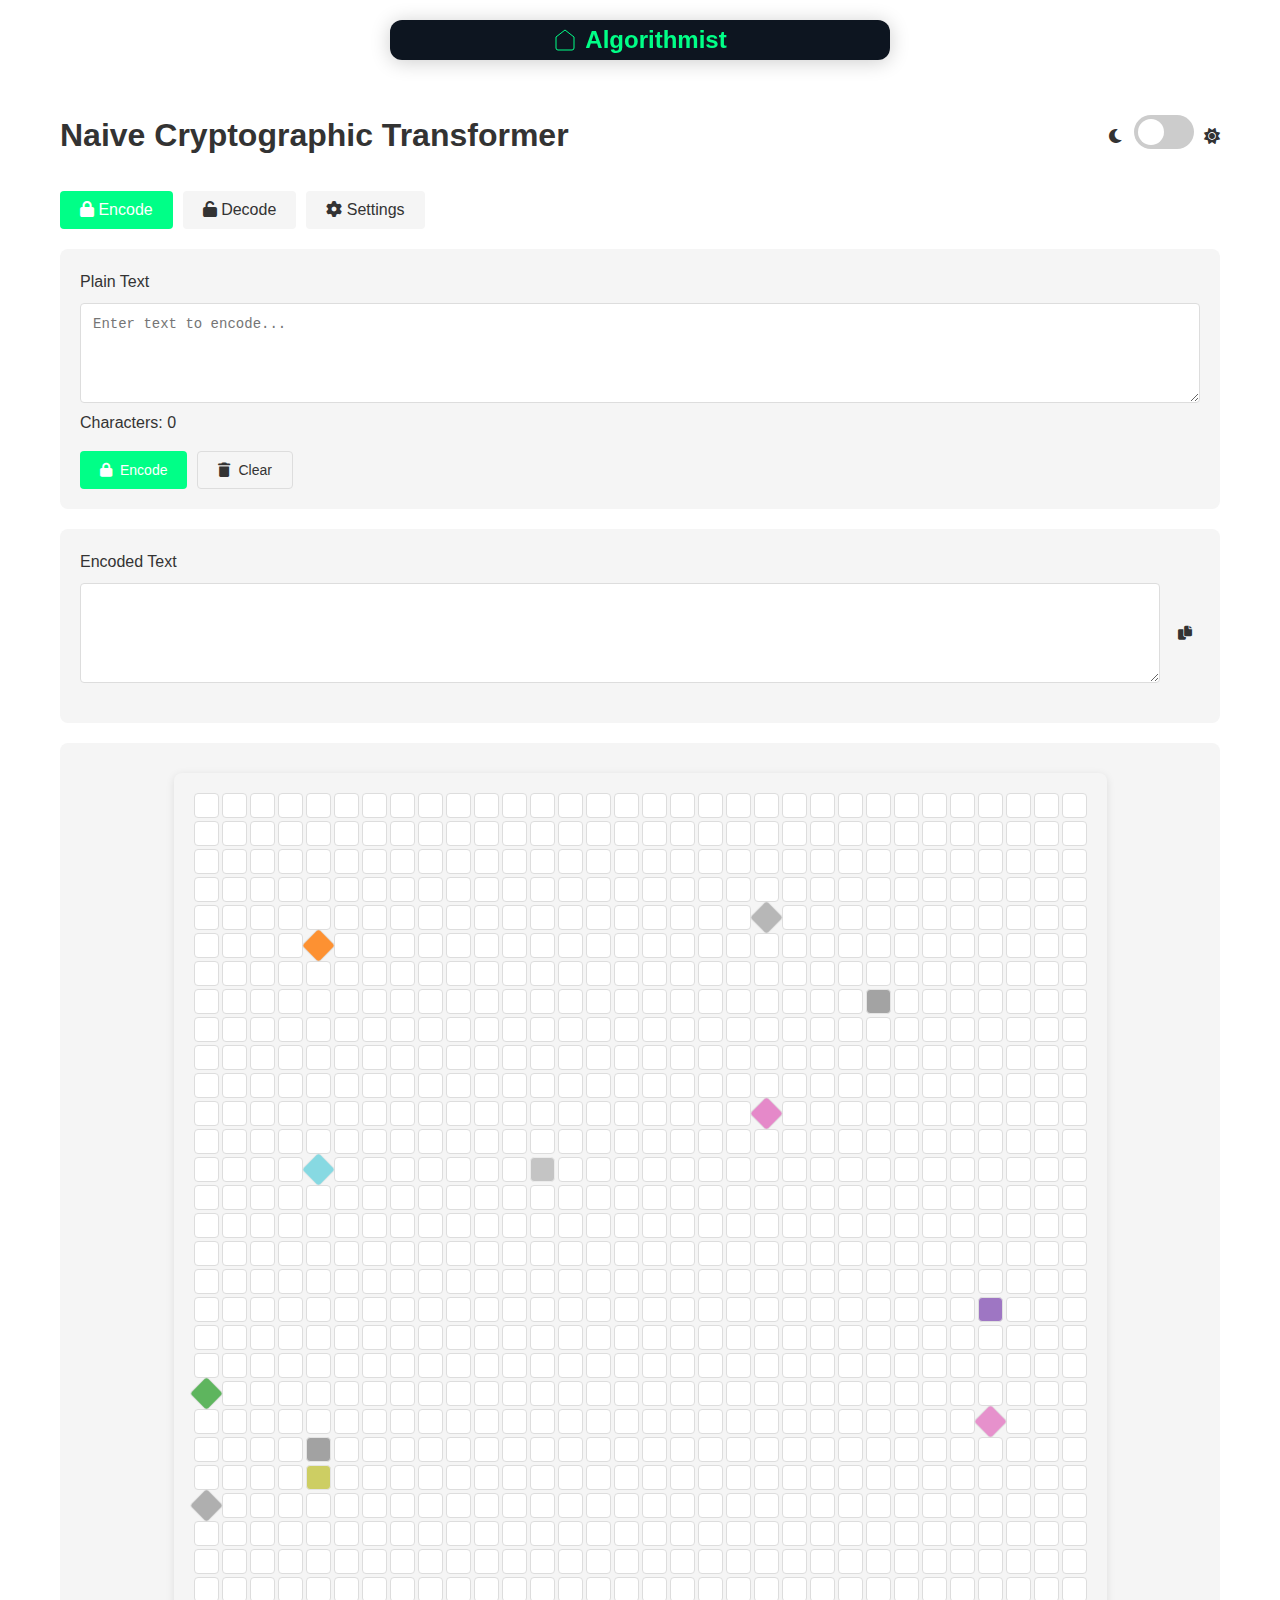
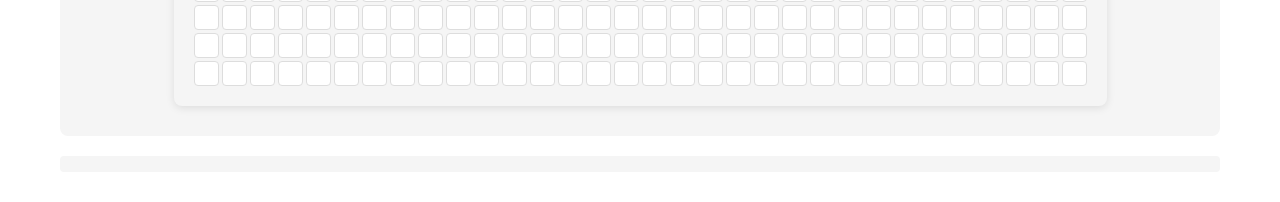
<file: NaiveCryptography/index.html>
<!DOCTYPE html>
<html lang="en">
<head>
    <meta charset="UTF-8">
    <meta name="viewport" content="width=device-width, initial-scale=1.0">
    <title>Naive Cryptographic Transformer</title>
    <!-- <link rel="stylesheet" href="../shared.css"> -->
    <link rel="stylesheet" href="styles.css">
    <link rel="stylesheet" href="https://cdnjs.cloudflare.com/ajax/libs/font-awesome/6.0.0/css/all.min.css">
</head>
<body>
    <div class="container">
        <header>
            <h1>Naive Cryptographic Transformer</h1>
            <div class="theme-toggle">
                <i class="fas fa-moon"></i>
                <label class="switch">
                    <input type="checkbox" id="themeToggle">
                    <span class="slider round"></span>
                </label>
                <i class="fas fa-sun"></i>
            </div>
        </header>

        <div class="tabs">
            <button class="tab-btn active" data-tab="encode">
                <i class="fas fa-lock"></i> Encode
            </button>
            <button class="tab-btn" data-tab="decode">
                <i class="fas fa-unlock"></i> Decode
            </button>
            <button class="tab-btn" data-tab="settings">
                <i class="fas fa-cog"></i> Settings
            </button>
        </div>

        <div class="tab-content">
            <div id="encode" class="tab-pane active">
                <div class="input-group">
                    <label for="inputText">Plain Text</label>
                    <div class="textarea-wrapper">
                        <textarea id="inputText" placeholder="Enter text to encode..."></textarea>
                        <div class="char-count">Characters: <span id="encodeCharCount">0</span></div>
                    </div>
                    <div class="button-group">
                        <button onclick="encodeText()" class="primary-btn">
                            <i class="fas fa-lock"></i> Encode
                        </button>
                        <button onclick="clearFields('encode')" class="secondary-btn">
                            <i class="fas fa-trash"></i> Clear
                        </button>
                    </div>
                </div>

                <div class="output-group">
                    <div class="result-field">
                        <label>Encoded Text</label>
                        <div class="copy-field">
                            <textarea id="encodedOutput" readonly></textarea>
                            <button onclick="copyToClipboard('encodedOutput')" class="copy-btn">
                                <i class="fas fa-copy"></i>
                            </button>
                        </div>
                    </div>
                </div>

                <div id="gridContainer" class="grid-container"></div>
                <div id="gridStatus" class="grid-status"></div>
            </div>

            <div id="decode" class="tab-pane">
                <div class="input-group">
                    <label for="encodedInput">Encoded Text</label>
                    <div class="textarea-wrapper">
                        <textarea id="encodedInput" placeholder="Paste encoded text here..."></textarea>
                        <div class="char-count">Characters: <span id="decodeCharCount">0</span></div>
                    </div>
                    <div class="button-group">
                        <button onclick="decodeText()" class="primary-btn">
                            <i class="fas fa-unlock"></i> Decode
                        </button>
                        <button onclick="clearFields('decode')" class="secondary-btn">
                            <i class="fas fa-trash"></i> Clear
                        </button>
                    </div>
                </div>

                <div class="output-group">
                    <div class="result-field">
                        <label>Decoded Text</label>
                        <div class="copy-field">
                            <textarea id="decodedOutput" readonly></textarea>
                            <button onclick="copyToClipboard('decodedOutput')" class="copy-btn">
                                <i class="fas fa-copy"></i>
                            </button>
                        </div>
                    </div>
                </div>

                <div id="gridContainer2" class="grid-container"></div>
                <div id="gridStatus2" class="grid-status"></div>
            </div>

            <div id="settings" class="tab-pane">
                <div class="settings-group">
                    <div class="grid-settings">
                        <h3>Grid Settings</h3>
                        <div class="setting-control">
                            <label for="gridSize">Grid Size:</label>
                            <input type="range" id="gridSize" min="16" max="64" value="32" step="8">
                            <span id="gridSizeValue">32 x 32</span>
                        </div>
                        <div class="setting-control">
                            <label for="cellSize">Cell Size:</label>
                            <input type="range" id="cellSize" min="15" max="40" value="25" step="5">
                            <span id="cellSizeValue">25px</span>
                        </div>
                        <div class="setting-control">
                            <label for="gridGap">Grid Gap:</label>
                            <input type="range" id="gridGap" min="1" max="10" value="3" step="1">
                            <span id="gridGapValue">3px</span>
                        </div>
                        <button onclick="applyGridSettings()" class="primary-btn">
                            <i class="fas fa-save"></i> Apply Changes
                        </button>
                    </div>
                    <div class="debug-section">
                        <div class="checkbox-group">
                            <label>
                                <input type="checkbox" id="showVisualization">
                                Show Encryption Process
                            </label>
                        </div>
                        <label for="debugOutput">Debug Output:</label>
                        <textarea id="debugOutput" readonly class="debug-output"></textarea>
                    </div>
                    <div class="setting-control">
                        <input type="checkbox" id="includeGridData">
                        <label for="includeGridData">Include grid visualization data</label>
                    </div>
                </div>
            </div>
        </div>
    </div>
    <div id="toast"></div>
    <script src="script.js"></script>
    <script src="../header.js"></script>
</body>
</html>
</file>
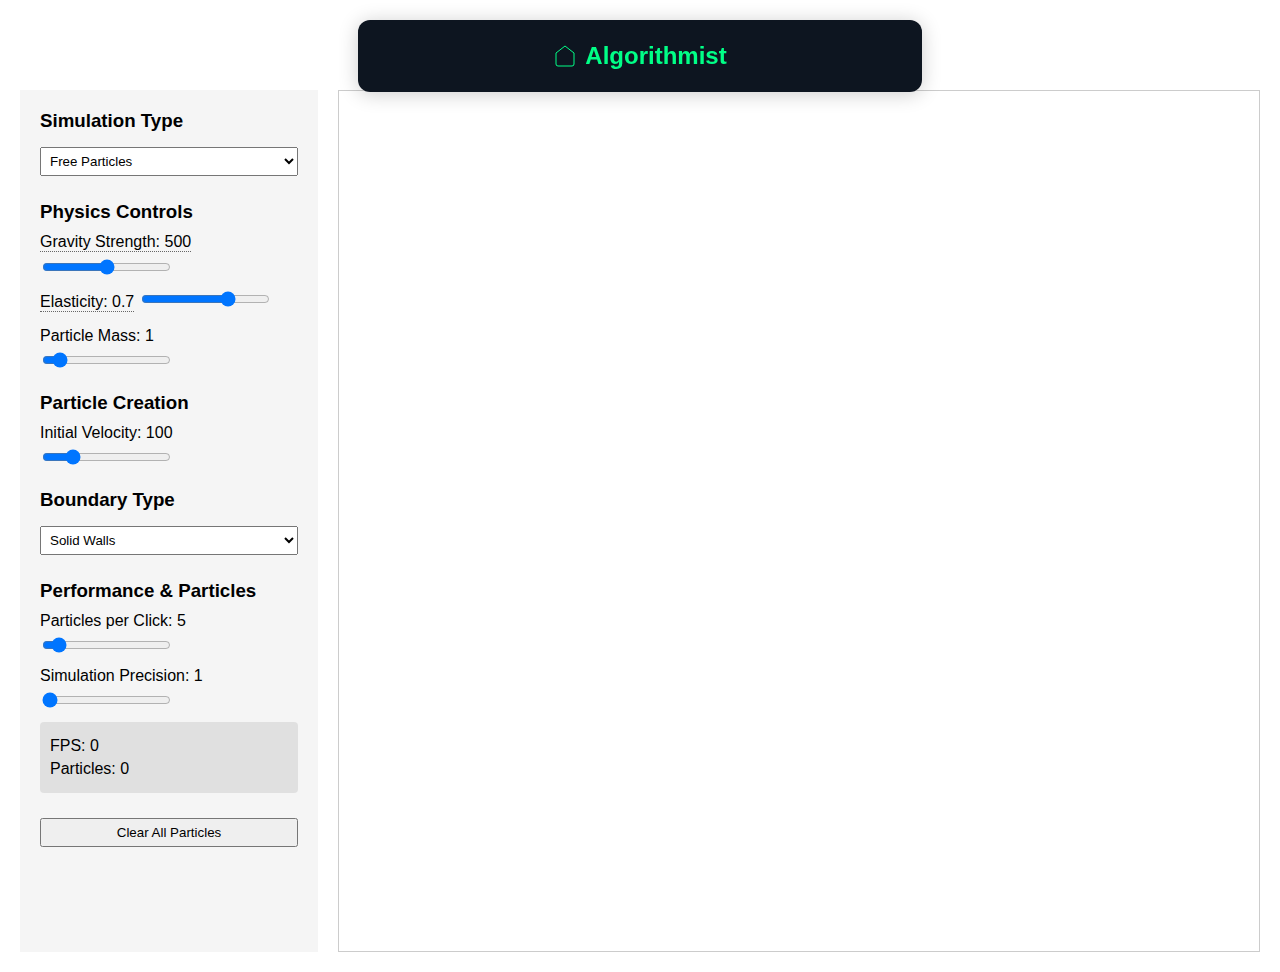
<file: ParticleApplication/index.html>
<!DOCTYPE html>
<html>
<head>
    <title>Physics Particle Simulator</title>
    <link rel="stylesheet" href="../shared.css">
    <style>
        body {
            display: flex;
            margin: 0;
            padding: 20px;
            font-family: Arial, sans-serif;
        }
        
        #controls {
            width: 300px;
            padding: 20px;
            background: #f5f5f5;
        }
        
        .control-group {
            margin-bottom: 20px;
        }
        
        .control-group h3 {
            margin: 0 0 10px 0;
        }
        
        .slider-container {
            margin: 10px 0;
        }
        
        label {
            display: block;
            margin-bottom: 5px;
        }
        
        select, button {
            width: 100%;
            padding: 5px;
            margin: 5px 0;
        }
        
        canvas {
            border: 1px solid #ccc;
            margin-left: 20px;
        }
        
        label[title] {
            cursor: help;
            border-bottom: 1px dotted #666;
        }

        .performance-stats {
            background: #e0e0e0;
            padding: 10px;
            border-radius: 4px;
            margin-top: 10px;
        }

        .performance-stats div {
            margin: 5px 0;
        }

        /* Tooltip styling */
        [title] {
            position: relative;
            display: inline-block;
        }

        [title]:hover::after {
            content: attr(title);
            position: absolute;
            bottom: 100%;
            left: 50%;
            transform: translateX(-50%);
            padding: 5px 10px;
            background: #333;
            color: white;
            border-radius: 4px;
            font-size: 12px;
            white-space: nowrap;
            z-index: 1000;
        }

        .speed-presets {
            margin-top: 10px;
            display: flex;
            gap: 5px;
        }

        .speed-presets button {
            padding: 5px 10px;
            background: #444;
            color: white;
            border: none;
            border-radius: 3px;
            cursor: pointer;
        }

        .speed-presets button:hover {
            background: #666;
        }

        .wide-slider {
            width: 200px;
        }
    </style>
</head>
<body>
    <div id="controls">
        <div class="control-group">
            <h3>Simulation Type</h3>
            <select id="simulationType">
                <option value="default">Free Particles</option>
                <option value="solarSystem">Solar System</option>
                <option value="gasMolecules">Gas Molecules</option>
                <option value="electricField">Electric Field</option>
            </select>
        </div>

        <div class="particle-control">
            <div class="control-group">
                <h3>Physics Controls</h3>
                <div class="slider-container">
                    <label title="Strength of gravitational force">
                        Gravity Strength: <span id="gravityValue">500</span>
                    </label>
                    <input type="range" id="gravity" min="0" max="1000" value="500">
                </div>
                <div class="slider-container">
                    <label title="How bouncy particles are">
                        Elasticity: <span id="elasticityValue">0.7</span>
                    </label>
                    <input type="range" id="elasticity" min="0" max="100" value="70">
                </div>
                <div class="slider-container">
                    <label>Particle Mass: <span id="massValue">1</span></label>
                    <input type="range" id="mass" min="1" max="100" value="10">
                </div>
            </div>

            <div class="control-group">
                <h3>Particle Creation</h3>
                <div class="slider-container">
                    <label>Initial Velocity: <span id="initialVelocityValue">100</span></label>
                    <input type="range" id="initialVelocity" min="0" max="500" value="100">
                </div>
            </div>
        </div>

        <div class="solar-system-control">
            <div class="control-group">
                <h3>Solar System Controls</h3>
                <select id="celestialPreset">
                    <option value="default">Normal Sun</option>
                    <option value="blackhole">Black Hole</option>
                    <option value="neutron">Neutron Star</option>
                    <option value="dwarf">Dwarf Star</option>
                    <option value="supergiant">Supergiant Star</option>
                </select>

                <div class="slider-container">
                    <label>Central Body Size: <span id="sunRadiusValue">15</span></label>
                    <input type="range" id="sunRadius" min="3" max="50" value="15" step="1">
                </div>
                <div class="slider-container">
                    <label>Central Body Mass: <span id="sunMassValue">1000</span></label>
                    <input type="range" id="sunMass" min="100" max="5000" value="1000" step="100">
                </div>
                <div class="slider-container">
                    <label>Gravitational Strength: <span id="gravityStrengthValue">1.0</span></label>
                    <input type="range" id="gravityStrength" min="10" max="5000" value="500" step="10">
                </div>
                <div class="slider-container">
                    <label>Orbital Speed: <span id="orbitalSpeedValue">1.0</span></label>
                    <input type="range" id="orbitalSpeed" min="50" max="2000" value="200" step="10">
                </div>
                <div class="speed-presets">
                    <!-- Speed preset buttons -->
                </div>
            </div>
        </div>

        <div class="charge-control">
            <div class="control-group">
                <h3>Particle Interaction</h3>
                <div class="slider-container">
                    <label>Charge Strength: <span id="chargeValue">0</span></label>
                    <input type="range" id="charge" min="-100" max="100" value="0">
                </div>
            </div>
        </div>

        <div class="gas-control">
            <div class="control-group">
                <h3>Gas Molecule Controls</h3>
                <div class="slider-container">
                    <label>Gas Elasticity: <span id="gasElasticityValue">0.7</span></label>
                    <input type="range" id="gasElasticity" min="0" max="100" value="70">
                </div>
                <div class="slider-container">
                    <label>Gas Initial Velocity: <span id="gasInitialVelocityValue">100</span></label>
                    <input type="range" id="gasInitialVelocity" min="0" max="500" value="100">
                </div>
            </div>
        </div>

        <div class="control-group">
            <h3>Boundary Type</h3>
            <select id="boundaryType">
                <option value="solid">Solid Walls</option>
                <option value="wrap">Wrap Around</option>
                <option value="open">Open Boundaries</option>
            </select>
        </div>

        <div class="control-group">
            <h3>Performance & Particles</h3>
            <div class="slider-container">
                <label>Particles per Click: <span id="particlesPerClickValue">5</span></label>
                <input type="range" id="particlesPerClick" min="1" max="50" value="5">
            </div>
            <div class="slider-container">
                <label>Simulation Precision: <span id="precisionValue">1</span></label>
                <input type="range" id="precision" min="1" max="10" value="1">
            </div>
            <div class="performance-stats">
                <div>FPS: <span id="fpsCounter">0</span></div>
                <div>Particles: <span id="particleCounter">0</span></div>
            </div>
        </div>

        <button id="clearParticles">Clear All Particles</button>
    </div>

    <canvas id="simulationCanvas"></canvas>
    <script src="src/Particle.js"></script>
    <script src="src/SpatialGrid.js"></script>
    <script src="src/ParticleSystem.js"></script>
    <script src="src/main.js"></script>
    <script src="../header.js"></script>
    <script>
        const canvas = document.getElementById('simulationCanvas');
        canvas.width = window.innerWidth - 360;
        canvas.height = window.innerHeight - 40;

        const system = new ParticleSystem(canvas, {
            gravity: 500,
            particleSize: 10,
            elasticity: 0.7
        });

        // Initialize the controls
        initializeControls(system);
        
        // Add particles on click
        canvas.addEventListener('click', (e) => {
            const rect = canvas.getBoundingClientRect();
            const x = e.clientX - rect.left;
            const y = e.clientY - rect.top;
            system.createParticlesAtPoint(x, y);
        });

        // Update the animation loop
        function animate(currentTime) {
            const deltaTime = (currentTime - lastTime) / 1000;
            lastTime = currentTime;

            system.update(deltaTime);
            system.render();

            // Update FPS display more frequently
            document.getElementById('fpsCounter').textContent = system.fps;
            
            requestAnimationFrame(animate);
        }

        // Start the animation
        let lastTime = performance.now();
        requestAnimationFrame(animate);
    </script>
</body>
</html>
</file>
<file: styles.css>
:root {
    --primary-color: #00ff87;
    --secondary-color: #00b8ff;
    --background-color: #000814;
    --text-color: #ffffff;
}

body {
    margin: 0;
    padding: 0;
    background: var(--background-color);
    color: var(--text-color);
    font-family: 'Arial', sans-serif;
    overflow-x: hidden;
}

.universe {
    position: relative;
    min-height: 100vh;
}

#backgroundCanvas {
    position: fixed;
    top: 0;
    left: 0;
    width: 100%;
    height: 100%;
    z-index: 1;
    background-color: var(--background-color);
}

.content {
    position: relative;
    z-index: 2;
    padding: 0 var(--spacing-xl);
    max-width: 1400px;
    margin: 0 auto;
    padding-top: 5rem;
}

header {
    text-align: center;
    margin-bottom: 4rem;
}

h1 {
    font-size: 3.5rem;
    margin: 0;
    background: linear-gradient(45deg, var(--primary-color), var(--secondary-color));
    -webkit-background-clip: text;
    -webkit-text-fill-color: transparent;
    opacity: 0;
    transform: translateY(20px);
    animation: fadeInUp 0.8s ease forwards;
}

.projects-container {
    position: relative;
    max-width: 1000px;
    margin: 0 auto;
    padding: 0 60px;
}

.carousel-track {
    position: relative;
    overflow: hidden;
}

.project-item {
    display: none;
    grid-template-columns: 1fr 1.5fr;
    gap: 3rem;
    padding: 2rem;
    opacity: 0;
    transform: translateX(30px);
    background: rgba(255, 255, 255, 0.05);
    border-radius: 16px;
    backdrop-filter: blur(10px);
    transition: all 0.5s ease;
}

.project-item.active {
    display: grid;
    opacity: 1;
    transform: translateX(0);
}

.project-item.slide-left {
    transform: translateX(-30px);
}

.project-item.slide-right {
    transform: translateX(30px);
}

.project-image {
    position: relative;
    height: 300px;
    border-radius: 12px;
    overflow: hidden;
    box-shadow: 0 8px 32px rgba(0, 0, 0, 0.1);
}

.project-image img {
    width: 100%;
    height: 100%;
    object-fit: cover;
    transition: transform 0.3s ease;
}

.project-image:hover img {
    transform: scale(1.05);
}

.project-content {
    display: flex;
    flex-direction: column;
    justify-content: center;
}

.project-category {
    font-size: 0.875rem;
    text-transform: uppercase;
    letter-spacing: 2px;
    color: var(--primary-color);
    margin-bottom: 0.5rem;
}

.project-title {
    font-size: 2rem;
    margin: 0 0 1rem;
}

.project-description {
    margin-bottom: 1.5rem;
    line-height: 1.6;
}

.project-tech-stack {
    display: flex;
    gap: 0.5rem;
    flex-wrap: wrap;
    margin-bottom: 1.5rem;
}

.tech-tag {
    padding: 0.25rem 0.75rem;
    border-radius: 20px;
    background: rgba(255, 255, 255, 0.1);
    font-size: 0.875rem;
}

.project-links {
    display: flex;
    gap: var(--spacing-md);
}

.project-link {
    padding: 8px 16px;
    border-radius: 6px;
    font-size: 0.9rem;
    font-weight: 500;
    transition: all 0.3s ease;
    display: inline-flex;
    align-items: center;
    gap: 6px;
    color: var(--text-color);
}

.project-link svg {
    width: 16px;
    height: 16px;
}

.project-link.primary {
    background: var(--primary-color);
    color: gray;
}

.project-link.secondary {
    background: var(--background-color);
    color: var(--text-primary);
}

.project-link:hover {
    transform: translateY(-2px);
    box-shadow: 0 10px 20px rgba(0, 0, 0, 0.1);
}

/* Responsive design */
@media (max-width: 1024px) {
    .project-item {
        grid-template-columns: 1fr;
        gap: 2rem;
    }
}

/* Animation delays for staggered entrance */
.project-item:nth-child(2) {
    animation-delay: 0s;
}

.project-item:nth-child(3) {
    animation-delay: 0s;
}

@keyframes fadeInUp {
    to {
        opacity: 1;
        transform: translateY(0);
    }
}

@keyframes float {
    0%, 100% {
        transform: translateY(0);
    }
    50% {
        transform: translateY(-10px);
    }
}

.project-card h2 {
    color: var(--primary-color);
    margin: 1rem 0;
    font-size: 1.5rem;
}

.project-card p {
    color: var(--text-color);
    margin: 0;
    opacity: 0.8;
}

.header-nav {
    position: fixed;
    top: 0;
    left: 0;
    right: 0;
    background: rgba(0, 8, 20, 0.8);
    backdrop-filter: blur(10px);
    padding: 1rem 2rem;
    z-index: 1000;
    display: flex;
    justify-content: space-between;
    align-items: center;
    box-shadow: 0 2px 20px rgba(0, 0, 0, 0.2);
}

.logo {
    font-size: 1.5rem;
    font-weight: bold;
    color: var(--primary-color);
    text-decoration: none;
    display: flex;
    align-items: center;
    gap: 0.5rem;
}

.logo:hover {
    color: var(--secondary-color);
}

.nav-links {
    display: flex;
    gap: 2rem;
}

.nav-link {
    color: var(--text-color);
    text-decoration: none;
    padding: 0.5rem 1rem;
    border-radius: 5px;
    transition: all 0.3s ease;
}

.nav-link:hover {
    background: rgba(255, 255, 255, 0.1);
    color: var(--primary-color);
}

.carousel-nav {
    position: absolute;
    top: 50%;
    left: 0;
    right: 0;
    transform: translateY(-50%);
    display: flex;
    justify-content: space-between;
    padding: 0 2rem;
    pointer-events: none;
    z-index: 10;
}

.carousel-button {
    width: 48px;
    height: 48px;
    border-radius: 50%;
    background: rgba(0, 0, 0, 0.5);
    border: 2px solid rgba(255, 255, 255, 0.1);
    color: white;
    cursor: pointer;
    display: flex;
    align-items: center;
    justify-content: center;
    transition: all 0.3s ease;
    pointer-events: auto;
}

.carousel-button:hover {
    background: rgba(0, 0, 0, 0.8);
    border-color: var(--primary-color);
    color: var(--primary-color);
}

.carousel-button svg {
    width: 24px;
    height: 24px;
}

.carousel-indicators {
    display: flex;
    justify-content: center;
    gap: 0.5rem;
    margin-top: 2rem;
}

.carousel-dot {
    width: 8px;
    height: 8px;
    border-radius: 50%;
    background: rgba(255, 255, 255, 0.2);
    cursor: pointer;
    transition: all 0.3s ease;
}

.carousel-dot.active {
    background: var(--primary-color);
    transform: scale(1.2);
}

@keyframes slideIn {
    to {
        opacity: 1;
        transform: translateX(0);
    }
}

@keyframes fadeIn {
    from {
        opacity: 0;
        transform: translateX(30px);
    }
    to {
        opacity: 1;
        transform: translateX(0);
    }
}

.external-tag {
    position: absolute;
    top: 10px;
    right: 10px;
    background-color: rgba(0, 0, 0, 0.7);
    color: white;
    padding: 4px 8px;
    border-radius: 4px;
    font-size: 0.8rem;
    z-index: 1;
}
</file>
<file: shared.css>
:root {
    --primary-color: #00ff87;
    --secondary-color: #00b8ff;
    --background-color: #000814;
    --text-color: #ffffff;
}

/* Add consistent font styling */
body {
    font-family: 'Arial', sans-serif;
    margin: 0;
    padding: 0;
}

/* Ensure consistent header font */
.header-nav {
    font-family: 'Arial', sans-serif;
}

.logo {
    font-family: 'Arial', sans-serif;
}

.nav-links {
    font-family: 'Arial', sans-serif;
}
</file>
<file: ColorSimulator/styles.css>
.container {
    display: flex;
    flex-direction: column;
    align-items: center;
    padding: 20px;
}

.controls {
    margin-bottom: 20px;
    display: flex;
    gap: 10px;
    align-items: center;
}

#gridCanvas {
    border: 1px solid #ccc;
    background: #fff;
}

button {
    padding: 8px 16px;
    cursor: pointer;
    background: #4CAF50;
    color: white;
    border: none;
    border-radius: 4px;
}

button:hover {
    background: #45a049;
}

select {
    padding: 8px;
    border-radius: 4px;
}

@media (max-width: 768px) {
    #controlPanel {
        top: auto;
        bottom: 20px;
        right: 50%;
        transform: translateX(50%);
        max-width: 90%;
    }

    .control-group label {
        width: 100px;
    }

    input[type="range"] {
        width: 120px;
    }
}

/* Add smooth transitions */
input[type="range"] {
    transition: all 0.3s ease;
}

#controlPanel {
    transition: opacity 0.3s ease;
}

/* Add hover effect to show/hide controls */
#controlPanel {
    opacity: 0.3;
}

#controlPanel:hover {
    opacity: 1;
}

/* Add to existing styles */
#emergencyButton {
    background: #ff4444;
    color: white;
    padding: 8px 16px;
    border: none;
    border-radius: 4px;
    cursor: pointer;
    transition: all 0.3s ease;
    font-weight: bold;
    text-transform: uppercase;
    box-shadow: 0 2px 4px rgba(0,0,0,0.2);
}

#emergencyButton:hover {
    background: #ff6666;
    transform: scale(1.05);
}

#emergencyButton:active {
    transform: scale(0.95);
}

input[type="checkbox"] {
    width: 20px;
    height: 20px;
    vertical-align: middle;
}

#clearCanvas {
    background: #666;
    color: white;
    padding: 8px 16px;
    border: none;
    border-radius: 4px;
    cursor: pointer;
    transition: all 0.3s ease;
    font-weight: bold;
    margin-top: 10px;
}

#clearCanvas:hover {
    background: #888;
    transform: scale(1.05);
}

#clearCanvas:active {
    transform: scale(0.95);
}

#pauseButton {
    background: #2196F3;
    color: white;
    padding: 8px 16px;
    border: none;
    border-radius: 4px;
    cursor: pointer;
    transition: all 0.3s ease;
    font-weight: bold;
    margin-right: 10px;
}

#pauseButton:hover {
    background: #1976D2;
    transform: scale(1.05);
}

#pauseButton:active {
    transform: scale(0.95);
}

/* Add to existing styles */
.control-section {
    border-bottom: 1px solid rgba(255, 255, 255, 0.1);
    padding: 10px 0;
    margin-bottom: 10px;
}

.control-section h3 {
    color: #4CAF50;
    margin: 0 0 10px 0;
    font-size: 14px;
    text-transform: uppercase;
    letter-spacing: 1px;
}

.control-section:last-child {
    border-bottom: none;
}

.button-group {
    /* display: flex; */
    gap: 10px;
    align-items: center;
    justify-content: flex-start;
    margin-top: 10px;
}

button {
    min-width: 80px;
    padding: 8px 16px;
    height: 32px;
    line-height: 1;
    display: flex;
    align-items: center;
    justify-content: center;
}

/* Improve tooltip appearance */
[title] {
    position: relative;
    cursor: help;
}

[title]:hover::after {
    content: attr(title);
    position: absolute;
    left: 100%;
    top: 50%;
    transform: translateY(-50%);
    background: rgba(0, 0, 0, 0.8);
    color: white;
    padding: 5px 10px;
    border-radius: 4px;
    font-size: 12px;
    white-space: nowrap;
    z-index: 1000;
    margin-left: 10px;
}

/* Make controls more compact */
.control-group {
    margin: 5px 0;
}

/* Improve select boxes */
select {
    background: rgba(255, 255, 255, 0.1);
    color: white;
    border: 1px solid rgba(255, 255, 255, 0.2);
    padding: 4px 8px;
    border-radius: 4px;
    cursor: pointer;
}

select:hover {
    background: rgba(255, 255, 255, 0.2);
}

/* Improve range inputs */
input[type="range"] {
    height: 4px;
    background: rgba(255, 255, 255, 0.1);
    border-radius: 2px;
}

input[type="range"]::-webkit-slider-thumb {
    background: #4CAF50;
    cursor: pointer;
    border-radius: 50%;
    border: none;
}

/* Improve checkbox appearance */
input[type="checkbox"] {
    accent-color: #4CAF50;
}

/* Make control panel scrollable if needed */
#controlPanel {
    max-height: 90vh;
    overflow-y: auto;
    scrollbar-width: thin;
    scrollbar-color: rgba(255, 255, 255, 0.2) transparent;
}

#controlPanel::-webkit-scrollbar {
    width: 6px;
}

#controlPanel::-webkit-scrollbar-thumb {
    background-color: rgba(255, 255, 255, 0.2);
    border-radius: 3px;
}

#controlPanel::-webkit-scrollbar-track {
    background: transparent;
}
</file>
<file: NaiveCryptography/styles.css>
:root {
    --primary-color: #4CAF50;
    --secondary-color: #45a049;
    --background-color: #ffffff;
    --surface-color: #f5f5f5;
    --page-text-color: #333333;
    --border-color: #dddddd;
    --grid-highlight: rgba(76, 175, 80, 0.1);
}

[data-theme="dark"] {
    --primary-color: #66bb6a;
    --secondary-color: #81c784;
    --background-color: #121212;
    --surface-color: #1e1e1e;
    --page-text-color: #ffffff;
    --border-color: #333333;
    --grid-highlight: rgba(102, 187, 106, 0.1);
}

* {
    margin: 0;
    padding: 0;
    box-sizing: border-box;
    transition: background-color 0.3s, color 0.3s;
}

body {
    font-family: 'Segoe UI', Tahoma, Geneva, Verdana, sans-serif;
    background-color: var(--background-color);
    color: var(--page-text-color);
    line-height: 1.6;
    min-height: 100vh;
    margin: 0;
    padding-top: 90px;
}

.container {
    max-width: 1200px;
    margin: 0 auto;
    padding: 20px;
}

header {
    display: flex;
    justify-content: space-between;
    align-items: center;
    margin-bottom: 30px;
}

.theme-toggle {
    display: flex;
    align-items: center;
    gap: 10px;
}

.switch {
    position: relative;
    display: inline-block;
    width: 60px;
    height: 34px;
}

.switch input {
    opacity: 0;
    width: 0;
    height: 0;
}

.slider {
    position: absolute;
    cursor: pointer;
    top: 0;
    left: 0;
    right: 0;
    bottom: 0;
    background-color: #ccc;
    transition: .4s;
}

.slider:before {
    position: absolute;
    content: "";
    height: 26px;
    width: 26px;
    left: 4px;
    bottom: 4px;
    background-color: white;
    transition: .4s;
}

.slider.round {
    border-radius: 34px;
}

.slider.round:before {
    border-radius: 50%;
}

input:checked + .slider {
    background-color: var(--primary-color);
}

input:checked + .slider:before {
    transform: translateX(26px);
}

.tabs {
    display: flex;
    gap: 10px;
    margin-bottom: 20px;
}

.tab-btn {
    padding: 10px 20px;
    border: none;
    background-color: var(--surface-color);
    color: var(--page-text-color);
    cursor: pointer;
    border-radius: 4px;
    font-size: 16px;
}

.tab-btn.active {
    background-color: var(--primary-color);
    color: white;
}

.tab-pane {
    display: none;
    animation: fadeIn 0.3s;
}

.tab-pane.active {
    display: block;
}

.input-group, .output-group {
    background-color: var(--surface-color);
    padding: 20px;
    border-radius: 8px;
    margin-bottom: 20px;
}

.result-field {
    margin-bottom: 20px;
}

.copy-field {
    position: relative;
    display: flex;
    gap: 10px;
}

textarea {
    width: 100%;
    height: 100px;
    padding: 12px;
    border: 1px solid var(--border-color);
    border-radius: 4px;
    resize: vertical;
    background-color: var(--background-color);
    color: var(--page-text-color);
    font-size: 14px;
}

label {
    display: block;
    margin-bottom: 8px;
    font-weight: 500;
}

.button-group {
    display: flex;
    gap: 10px;
    margin-top: 15px;
}

.primary-btn, .secondary-btn, .copy-btn {
    padding: 10px 20px;
    border: none;
    border-radius: 4px;
    cursor: pointer;
    font-size: 14px;
    display: flex;
    align-items: center;
    gap: 8px;
}

.primary-btn {
    background-color: var(--primary-color);
    color: white;
}

.secondary-btn {
    background-color: var(--surface-color);
    color: var(--page-text-color);
    border: 1px solid var(--border-color);
}

.copy-btn {
    padding: 8px;
    background-color: var(--surface-color);
    color: var(--page-text-color);
}

.primary-btn:hover, .secondary-btn:hover, .copy-btn:hover {
    opacity: 0.9;
}

#toast {
    visibility: hidden;
    min-width: 250px;
    margin-left: -125px;
    background-color: #333;
    color: #fff;
    text-align: center;
    border-radius: 2px;
    padding: 16px;
    position: fixed;
    z-index: 1;
    left: 50%;
    bottom: 30px;
}

#toast.show {
    visibility: visible;
    animation: fadein 0.5s, fadeout 0.5s 2.5s;
}

@keyframes fadein {
    from {bottom: 0; opacity: 0;}
    to {bottom: 30px; opacity: 1;}
}

@keyframes fadeout {
    from {bottom: 30px; opacity: 1;}
    to {bottom: 0; opacity: 0;}
}

@keyframes fadeIn {
    from {opacity: 0;}
    to {opacity: 1;}
}

.debug-section {
    margin-top: 20px;
    padding: 15px;
    background-color: var(--surface-color);
    border-radius: 8px;
}

.debug-output {
    width: 100%;
    height: 200px;
    margin-top: 10px;
    font-family: monospace;
    background-color: var(--background-color);
    color: var(--page-text-color);
    padding: 10px;
    border: 1px solid var(--border-color);
}

/* Optional: Add a different style for the debug text */
.debug-output {
    font-size: 12px;
    line-height: 1.4;
}

.result-field + .result-field {
    margin-top: 20px;
}

.grid-status {
    text-align: center;
    margin: 10px 0;
    padding: 8px;
    background: var(--surface-color);
    border-radius: 4px;
    font-size: 14px;
    color: var(--page-text-color);
}

.grid-container {
    display: flex;
    justify-content: center;
    align-items: center;
    margin: 20px 0;
    overflow: auto;
    padding: 10px;
    background-color: var(--surface-color);
    border-radius: 8px;
    min-height: 200px;
}

.grid-container div:hover {
    background-color: var(--grid-highlight) !important;
    transform: scale(1.05);
}

.grid-settings {
    background-color: var(--surface-color);
    padding: 20px;
    border-radius: 8px;
    margin-bottom: 20px;
}

.setting-control {
    display: flex;
    align-items: center;
    gap: 15px;
    margin-bottom: 15px;
}

.setting-control label {
    min-width: 100px;
    margin-bottom: 0;
}

.setting-control input[type="range"] {
    flex: 1;
    height: 5px;
    background: var(--border-color);
    border-radius: 5px;
    outline: none;
    -webkit-appearance: none;
}

.setting-control input[type="range"]::-webkit-slider-thumb {
    -webkit-appearance: none;
    width: 15px;
    height: 15px;
    background: var(--primary-color);
    border-radius: 50%;
    cursor: pointer;
}

.setting-control span {
    min-width: 70px;
    text-align: right;
}

/* Theme variables */
[data-theme="light"] {
    --page-text-color: #333333;
    --page-background: #ffffff;
    /* other light theme variables */
}

[data-theme="dark"] {
    --page-text-color: #ffffff;
    --page-background: #1a1a2e;
    /* other dark theme variables */
}

/* Override the body styles to use the new variables */
body {
    font-family: 'Segoe UI', Tahoma, Geneva, Verdana, sans-serif;
    background-color: var(--page-background);
    color: var(--page-text-color);
    line-height: 1.6;
    min-height: 100vh;
    margin: 0;
    padding-top: 90px;
    transition: background-color 0.3s, color 0.3s;
}
</file>
